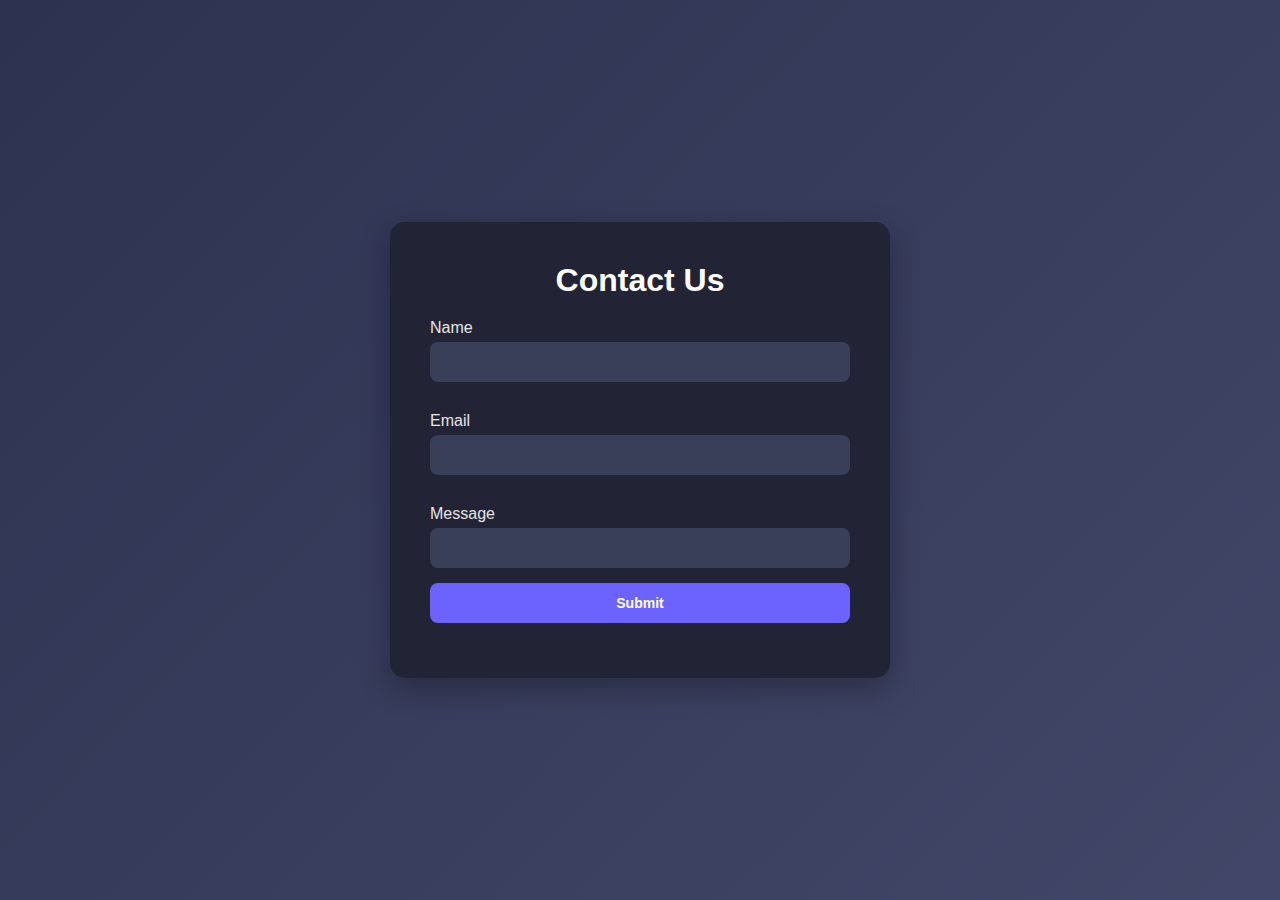
<file: Project 1- Simple Contact Form/index.html>
<!DOCTYPE html>
<html lang="en">
<head>
    <meta charset="UTF-8">
    <meta name="viewport" content="width=device-width, initial-scale=1.0">
    <title>Simple Contact Form</title>
    <link rel="stylesheet" href="style.css">
</head>
<body>
    <container class="container">
        <h1>Contact Us</h1>
    <form>
        <label for="name">Name</label>
        <input type="text" name="name" id="name" required>
        <br>
        <label for="email">Email</label>
        <input type="email" name="email" id="email" required>
        <br>
        <label for="message">Message</label>
        <input type="textarea" name="message" id="message" required>
        <br>
        <input type="submit" value="Submit">
    </form>
    </container>
    
</body>
</html>
</file>
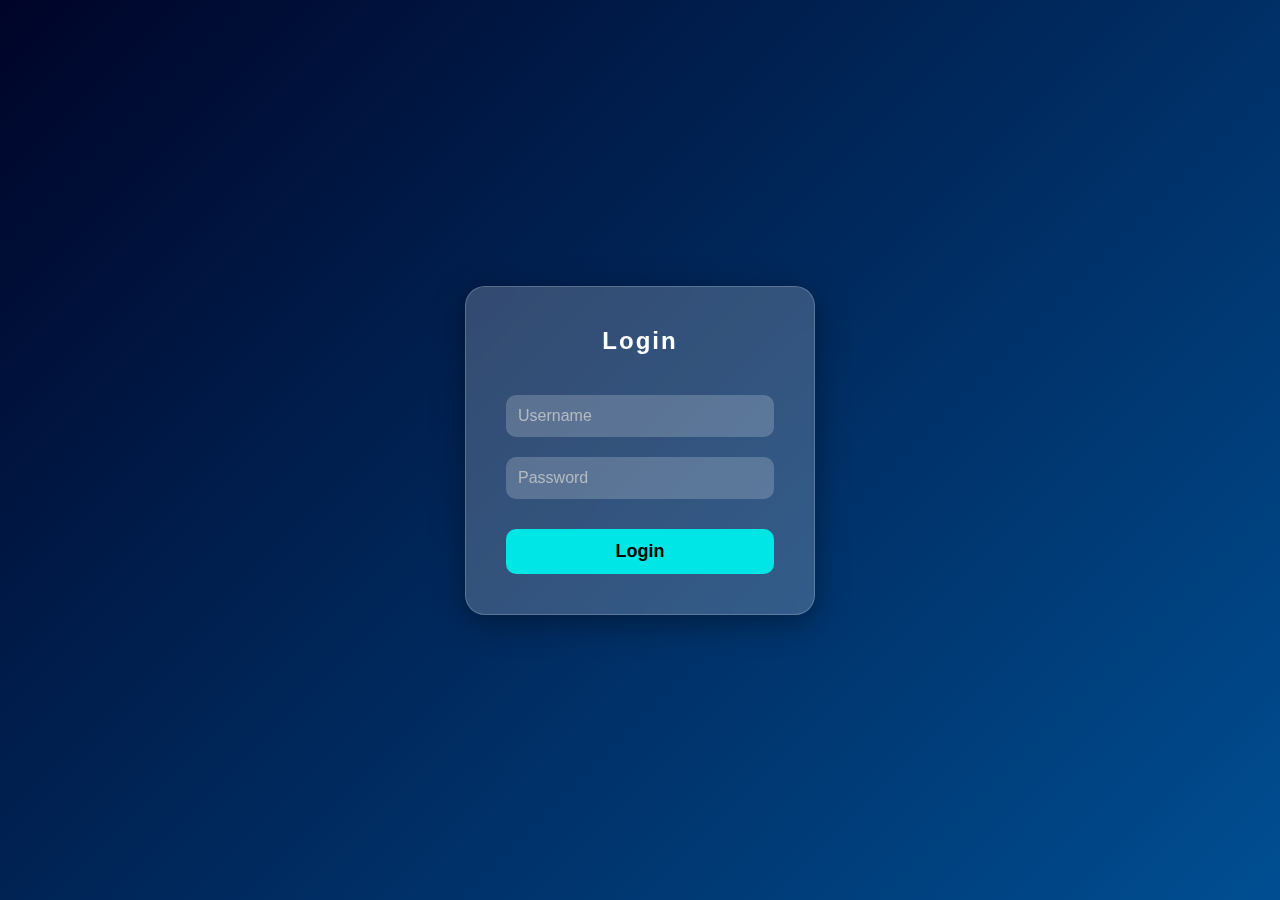
<file: Project 2 - Simple Login Form/index.html>
<!DOCTYPE html>
<html lang="en">
<head>
    <meta charset="UTF-8">
    <meta name="viewport" content="width=device-width, initial-scale=1.0">
    <title>Simple Login Form</title>
    <link rel="stylesheet" href="style.css">
</head>
<body>
    <div class="login-container">
        <h2>Login</h2>
        <form action="/login" method="post">
          <input type="text" name="username" placeholder="Username" required>
          <input type="password" name="password" placeholder="Password" required>
          <button type="submit">Login</button>
        </form>
      </div>
</body>
</html>
</file>
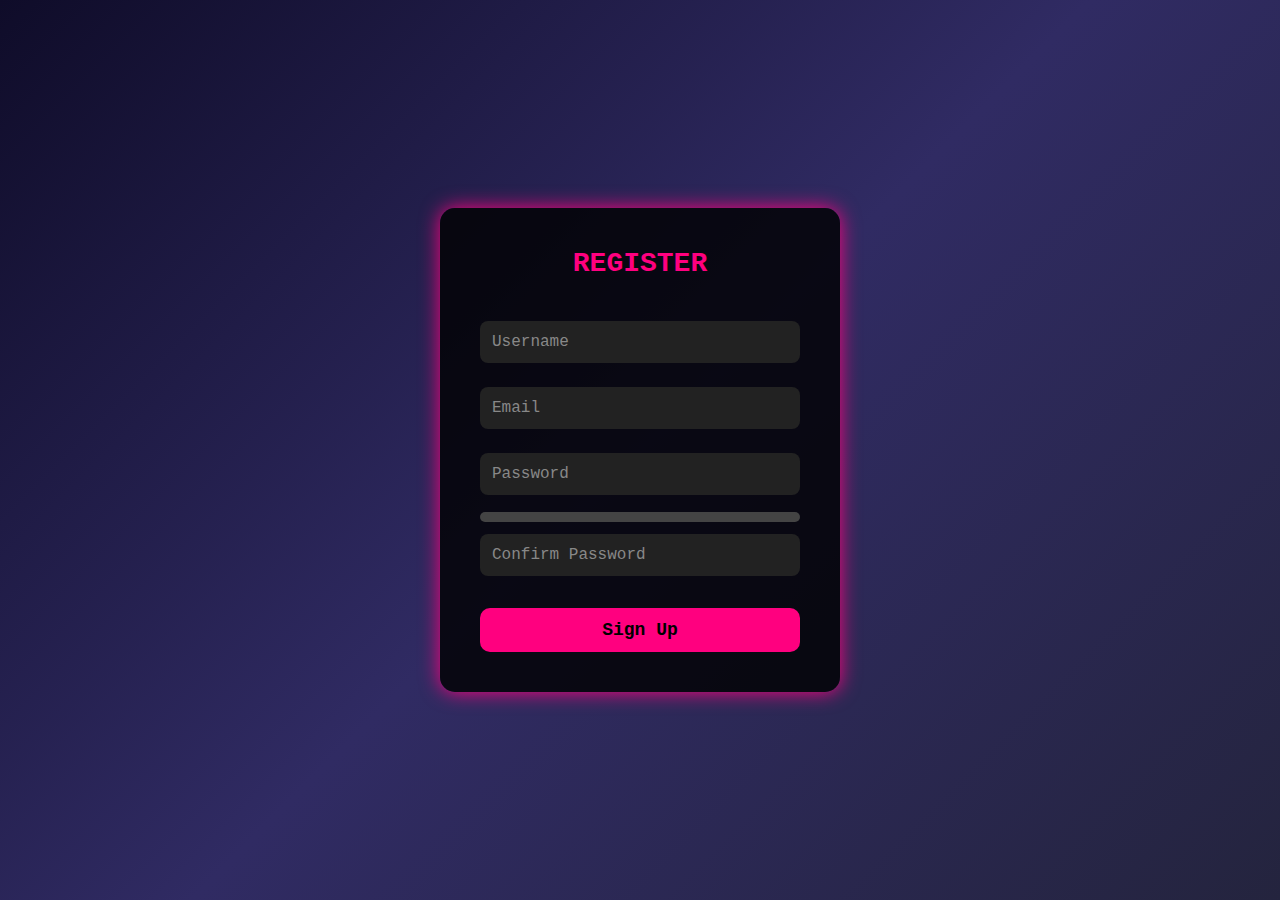
<file: Project 3- Simple Registration Form/index.html>
<!DOCTYPE html>
<html lang="en">
<head>
  <meta charset="UTF-8">
  <meta name="viewport" content="width=device-width, initial-scale=1.0">
  <title>Registration Form</title>
    <link rel="stylesheet" href="style.css">
</head>
<body>

  <div class="register-container">
    <h2>Register</h2>
    <form>
      <input type="text" placeholder="Username" required>
      <input type="email" placeholder="Email" required>
      <input type="password" id="password" placeholder="Password" required>
      <div id="strength-bar"><div></div></div>
      <input type="password" placeholder="Confirm Password" required>
      <button type="submit">Sign Up</button>
    </form>
  </div>
<script src="script.js"></script>
</body>
</html>
</file>
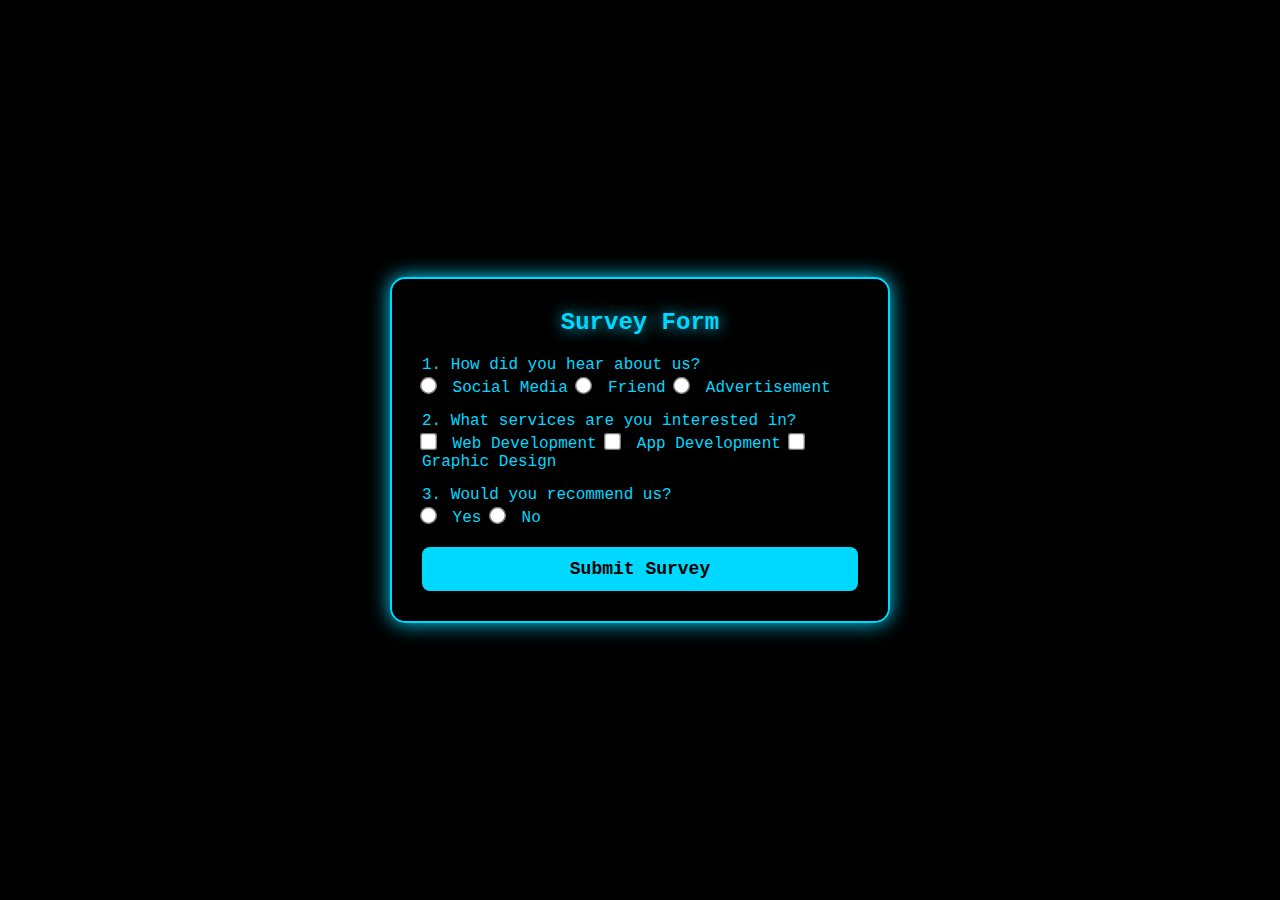
<file: Project 4- Survey Form/index.html>
<!DOCTYPE html>
<html lang="en">
<head>
    <meta charset="UTF-8">
    <meta name="viewport" content="width=device-width, initial-scale=1.0">
    <title>Survey Form</title>
    <link rel="stylesheet" href="style.css">
</head>
<body>
    <div class="survey-container">
        <h2>Survey Form</h2>
        <form>
          <!-- Question 1 -->
          <label>1. How did you hear about us?</label>
          <input type="radio" name="source" value="social"> Social Media
          <input type="radio" name="source" value="friend"> Friend
          <input type="radio" name="source" value="advert"> Advertisement
    
          <!-- Question 2 -->
          <label>2. What services are you interested in?</label>
          <input type="checkbox" name="service" value="web"> Web Development
          <input type="checkbox" name="service" value="app"> App Development
          <input type="checkbox" name="service" value="design"> Graphic Design
    
          <!-- Question 3 -->
          <label>3. Would you recommend us?</label>
          <input type="radio" name="recommend" value="yes"> Yes
          <input type="radio" name="recommend" value="no"> No
    
          <input type="submit" value="Submit Survey">
        </form>
      </div>
</body>
</html>
</file>
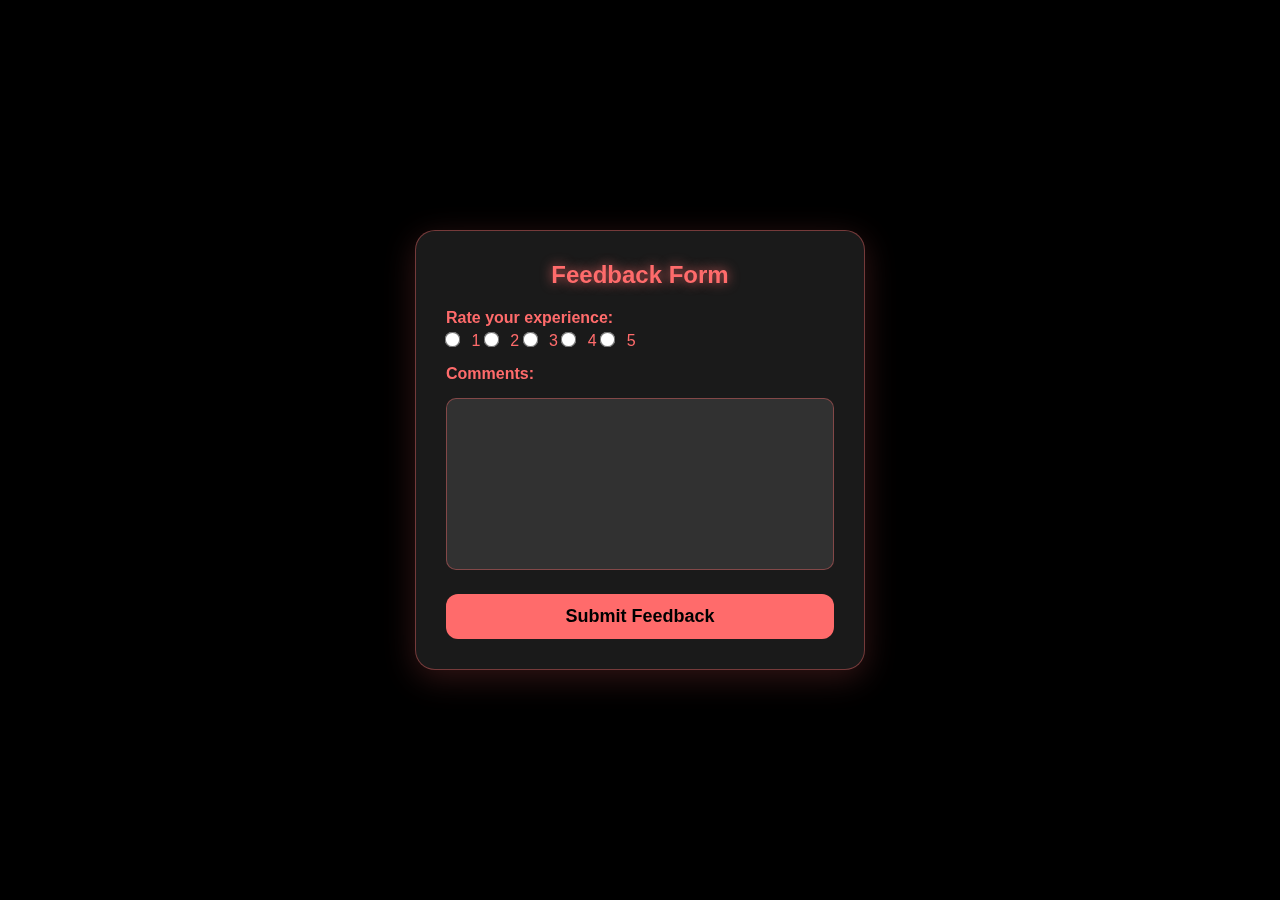
<file: Project 5- FeedBack Form/index.html>
<!DOCTYPE html>
<html lang="en">
<head>
    <meta charset="UTF-8">
    <meta name="viewport" content="width=device-width, initial-scale=1.0">
    <title>FeedBack Form</title>
    <link rel="stylesheet" href="style.css">
</head>
<body>
    <div class="feedback-container">
        <h2>Feedback Form</h2>
        <form>
            <!-- Rating -->
            <label>Rate your experience:</label>
            <input type="radio" name="rating" value="1"> 1
            <input type="radio" name="rating" value="2"> 2
            <input type="radio" name="rating" value="3"> 3
            <input type="radio" name="rating" value="4"> 4
            <input type="radio" name="rating" value="5"> 5

            <!-- Comments -->
            <label>Comments:</label>
            <textarea name="comments" id="comments" cols="30" rows="10"></textarea>

            <!-- Submit Button -->
             <input type="submit" value="Submit Feedback">

        </form>
    </div>
    
</body>
</html>
</file>
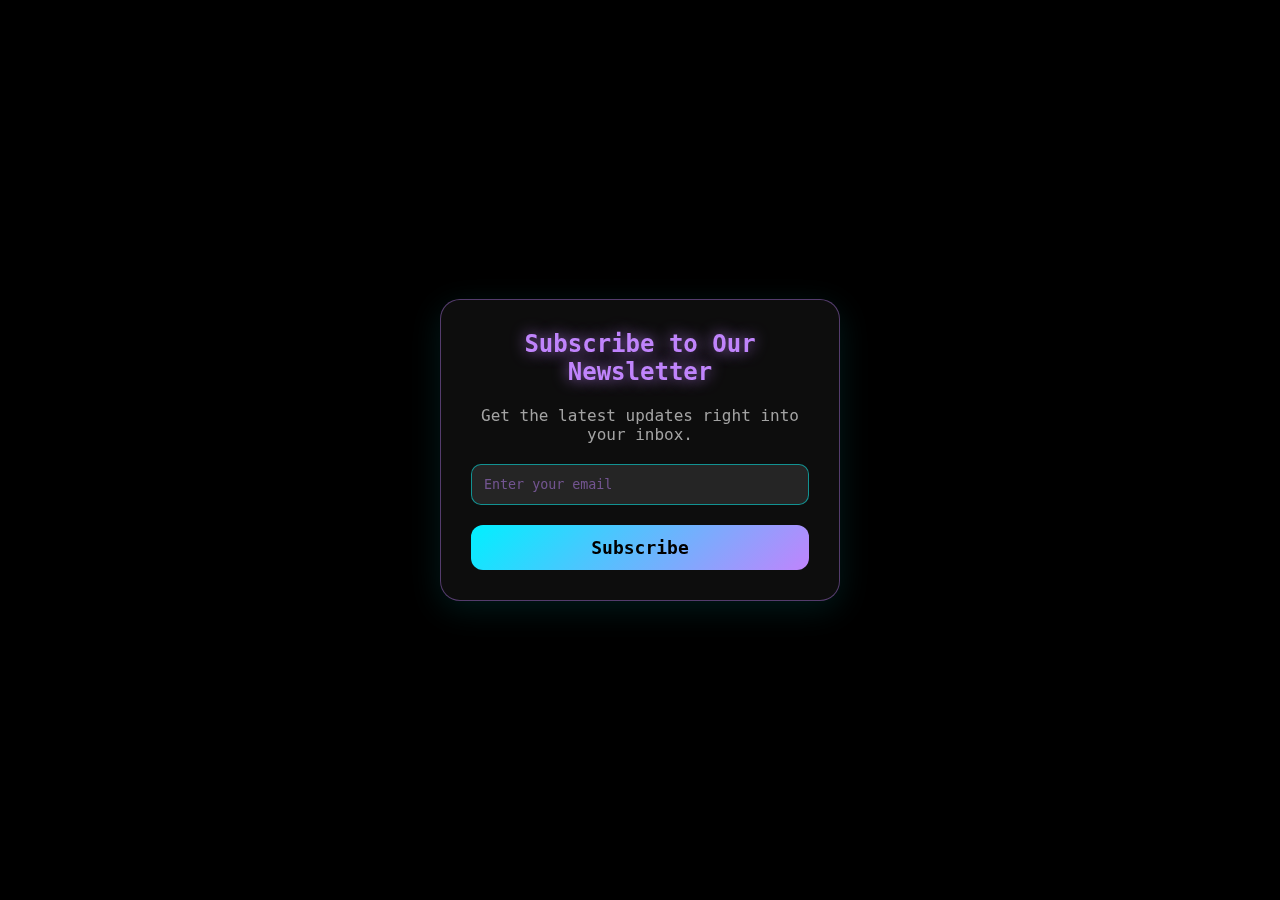
<file: Project 6- NewsLetter Subscription/index.html>
<!DOCTYPE html>
<html lang="en">
<head>
    <meta charset="UTF-8">
    <meta name="viewport" content="width=device-width, initial-scale=1.0">
    <title>NewsLetter Subscription</title>
    <link rel="stylesheet" href="style.css">
</head>
<body>
    <div class="newsletter-container">
        <h2>Subscribe to Our Newsletter</h2>
        <p>Get the latest updates right into your inbox.</p>
        <form>
          <input type="email" placeholder="Enter your email" required>
          <input type="submit" value="Subscribe">
        </form>
      </div>
</body>
</html>
</file>
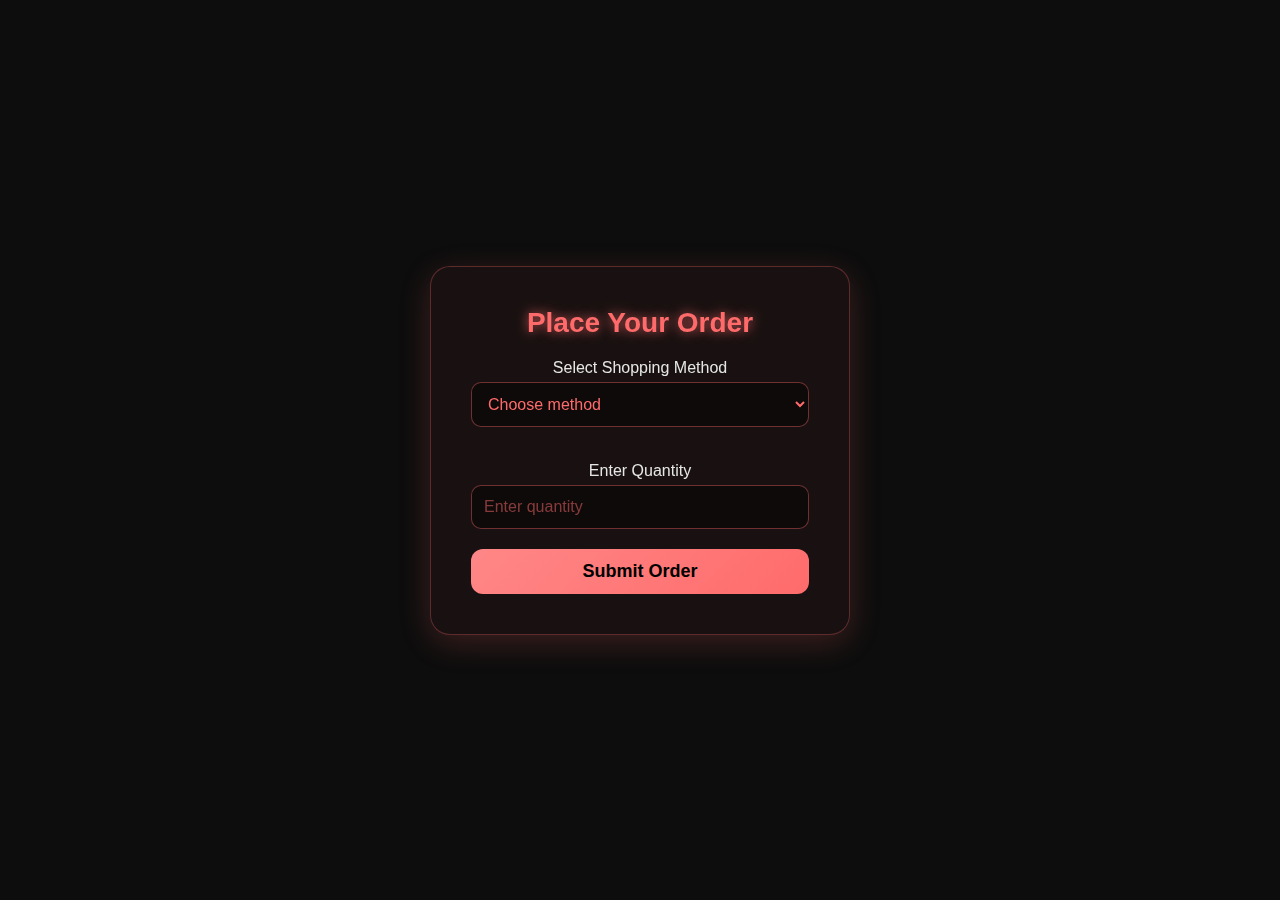
<file: Project 7- Order Form/index.html>
<!DOCTYPE html>
<html lang="en">
<head>
    <meta charset="UTF-8">
    <meta name="viewport" content="width=device-width, initial-scale=1.0">
    <title>Order Form</title>
    <link rel="stylesheet" href="style.css">
</head>
<body>
    <div class="order-container">
        <h2>Place Your Order</h2>
        <form>
          <label for="method">Select Shopping Method</label>
          <select id="method" required>
            <option value="" disabled selected>Choose method</option>
            <option>Home Delivery</option>
            <option>Store Pickup</option>
            <option>Curbside Pickup</option>
          </select>
    
          <label for="quantity">Enter Quantity</label>
          <input type="number" id="quantity" min="1" placeholder="Enter quantity" required>
    
          <button type="submit">Submit Order</button>
        </form>
      </div>
    
</body>
</html>
</file>
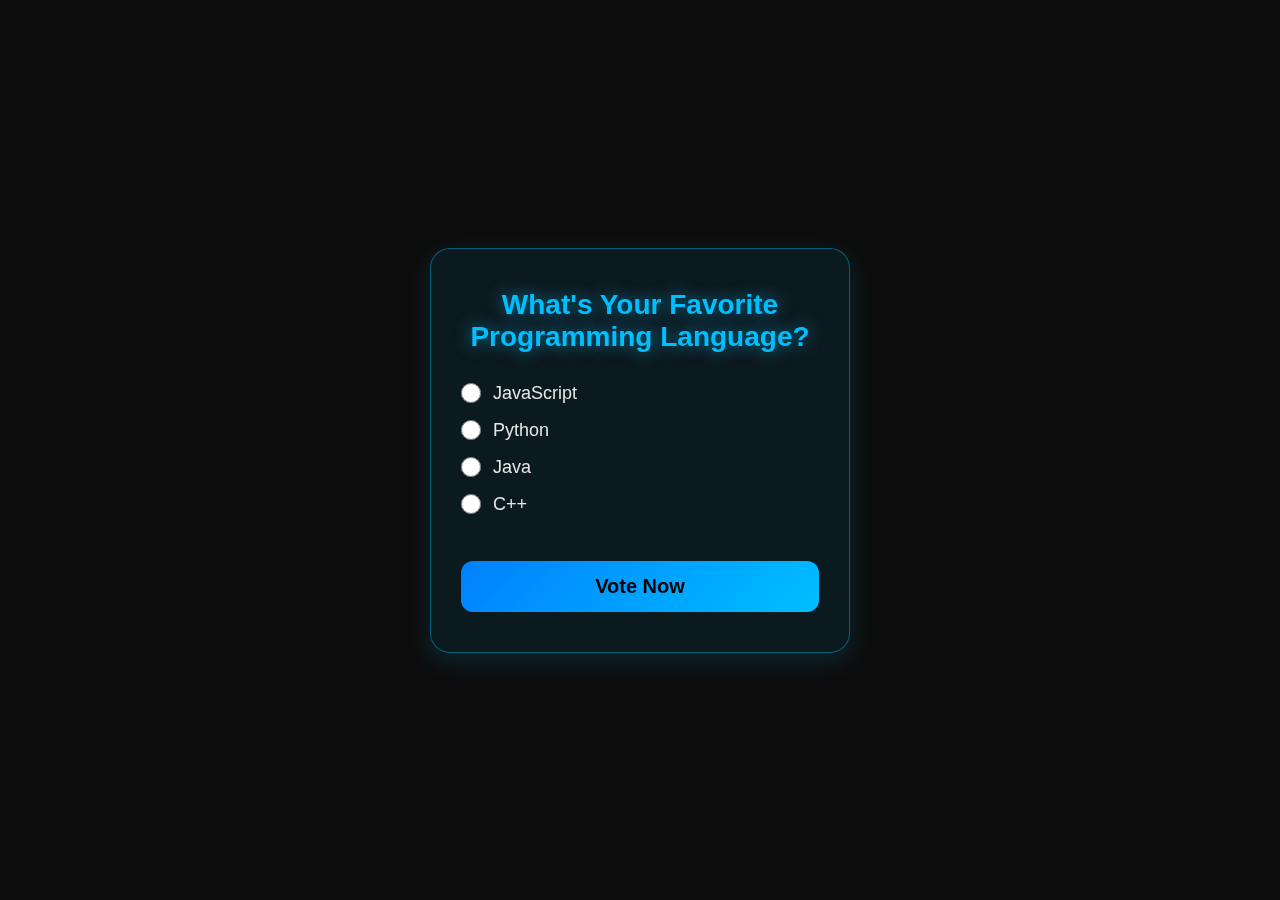
<file: Project 8- Poll Form/index.html>
<!DOCTYPE html>
<html lang="en">
<head>
    <meta charset="UTF-8">
    <meta name="viewport" content="width=device-width, initial-scale=1.0">
    <title>Poll Form</title>
    <link rel="stylesheet" href="style.css">
</head>
<body>
    <div class="poll-container">
        <h2>What's Your Favorite Programming Language?</h2>
        <form>
          <label><input type="radio" name="language" value="JavaScript"> JavaScript</label>
          <label><input type="radio" name="language" value="Python"> Python</label>
          <label><input type="radio" name="language" value="Java"> Java</label>
          <label><input type="radio" name="language" value="C++"> C++</label>
    
          <button type="submit">Vote Now</button>
        </form>
      </div>
</body>
</html>
</file>
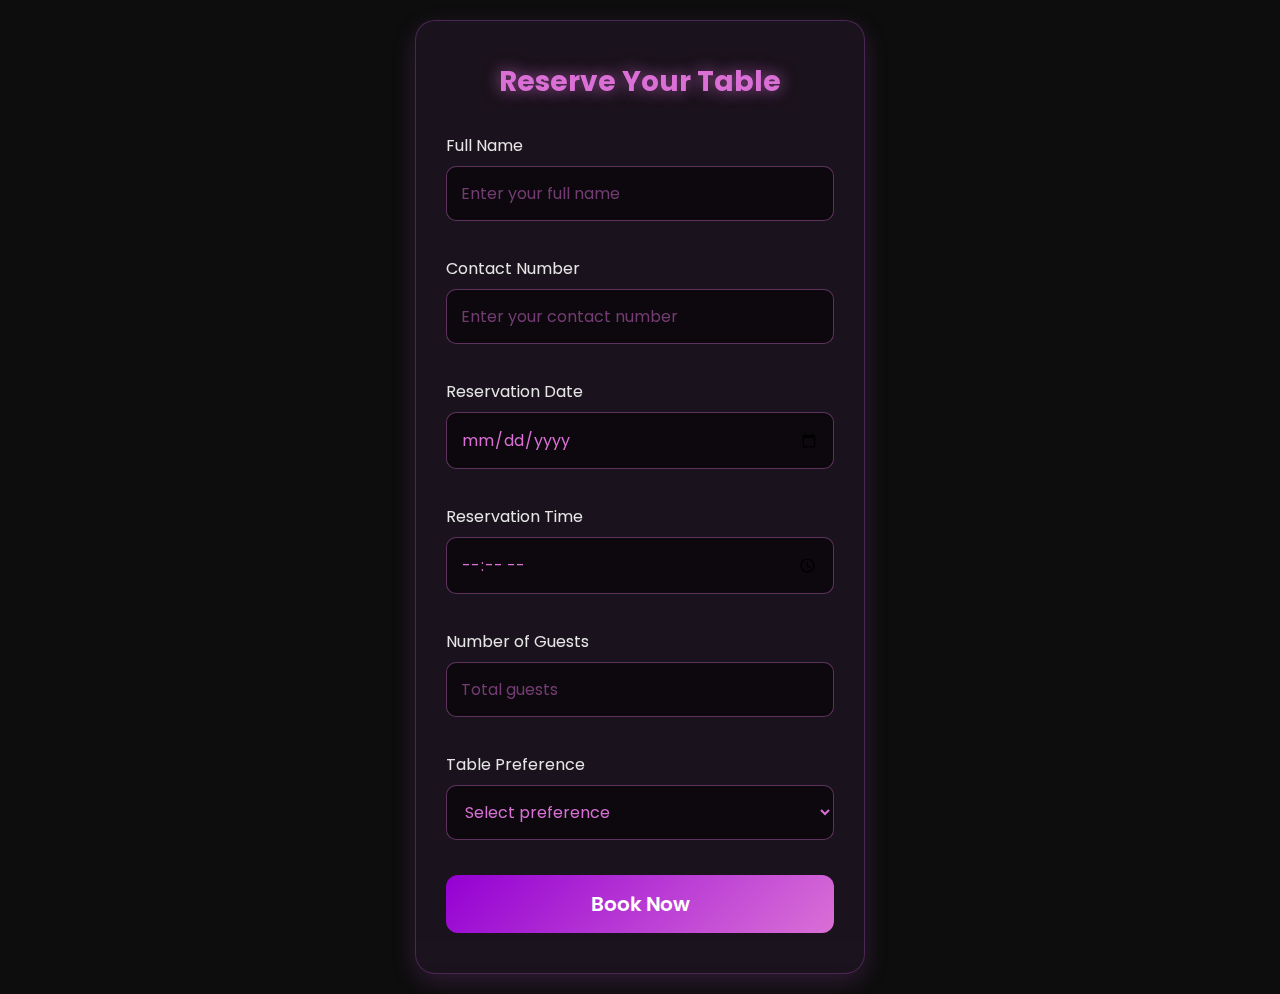
<file: Project 9- Restaurant Booking Form/index.html>
<!DOCTYPE html>
<html lang="en">
<head>
  <meta charset="UTF-8">
  <meta name="viewport" content="width=device-width, initial-scale=1.0">
  <title>Restaurant Table Booking</title>
  <link href="https://fonts.googleapis.com/css2?family=Poppins:wght@400;600&display=swap" rel="stylesheet">
  <link rel="stylesheet" href="style.css"> <!-- Link your CSS file here -->
</head>
<body>

  <div class="booking-container">
    <h2>Reserve Your Table</h2>

    <form action="#">
      <!-- Name -->
      <label for="name">Full Name</label>
      <input type="text" id="name" placeholder="Enter your full name" required>

      <!-- Contact -->
      <label for="contact">Contact Number</label>
      <input type="tel" id="contact" placeholder="Enter your contact number" required>

      <!-- Date -->
      <label for="date">Reservation Date</label>
      <input type="date" id="date" required>

      <!-- Time -->
      <label for="time">Reservation Time</label>
      <input type="time" id="time" required>

      <!-- Guests -->
      <label for="guests">Number of Guests</label>
      <input type="number" id="guests" placeholder="Total guests" min="1" required>

      <!-- Table Preference -->
      <label for="preference">Table Preference</label>
      <select id="preference" required>
        <option value="" disabled selected>Select preference</option>
        <option>Indoor</option>
        <option>Outdoor</option>
        <option>Window Side</option>
        <option>Private Cabin</option>
      </select>

      <!-- Submit Button -->
      <button type="submit">Book Now</button>
    </form>
  </div>

</body>
</html>
</file>
<file: Project 1- Simple Contact Form/style.css>
*{
    margin: 0;
    padding: 0;
    box-sizing: border-box;
    font-family: 'Poppins', sans-serif;
}
body {
    background: linear-gradient(135deg, #2D3250, #424769);
    color: #E5E5E5;
    display: flex;
    justify-content: center;
    align-items: center;
    height: 100vh;
}
.container {
    background: #222436;
    padding: 40px;
    border-radius: 15px;
    box-shadow: 0 10px 30px rgba(0, 0, 0, 0.3);
    width: 100%;
    max-width: 500px;
    
}
h1 {
    margin-bottom: 20px;
    font-weight: 700;
    color: #FFFFFF;
    text-align: center;
}
form label {
    display: block;
    margin: 15px 0 5px;
    font-weight: 500;
}

form input,
form textarea {
    width: 100%;
    padding: 12px;
    border: none;
    border-radius: 8px;
    margin-bottom: 15px;
    background-color: #393E59;
    color: #E5E5E5;
    font-size: 14px;
    transition: all 0.3s ease;
}

form input:focus,
form textarea:focus {
    outline: none;
    background-color: #4B527E;
}

form textarea {
    resize: vertical;
    height: 120px;
}

input[type="submit"]{
    background-color: #6C63FF;
    color: white;
    font-weight: 600;
    padding: 12px 20px;
    border: none;
    border-radius: 8px;
    cursor: pointer;
    transition: background-color 0.3s ease;
}

input[type="submit"]:hover {
    background-color: #5753C9;
}
</file>
<file: Project 2 - Simple Login Form/style.css>
* {
    margin: 0;
    padding: 0;
    box-sizing: border-box;
    font-family: 'Poppins', sans-serif;
  }
  body{
    height: 100vh;
    display: flex;
    justify-content: center;
    align-items: center;
    background: linear-gradient(135deg, #000428, #004e92)
  }
  .login-container{
    width: 350px;
    padding: 40px;
    border-radius: 20px;
    backdrop-filter: blur(10px);
    background: rgba(255, 255, 255, 0.2);
    border: 1px solid rgba(255, 255, 255, 0.2);
    box-shadow: 0 8px 32px rgba(0, 0, 0, 0.37);
  }
  h2 {
    text-align: center;
    color: #fff;
    margin-bottom: 30px;
    letter-spacing: 2px;
  }
  input {
    width: 100%;
    padding: 12px;
    margin: 10px 0;
    border-radius: 10px;
    border: none;
    background: rgba(255, 255, 255, 0.2);
    color: #fff;
    font-size: 16px;
    transition: all 0.3s ease;
  }
  input:focus {
    outline: none;
    background: rgba(255, 255, 255, 0.3);
    box-shadow: 0 0 10px #00e6e6;
  }
  input::placeholder{
    color: #ccc;
    opacity: 0.8;
  }
  
  button {
    width: 100%;
    padding: 12px;
    margin-top: 20px;
    border: none;
    border-radius: 10px;
    background: #00e6e6;
    color: #000;
    font-size: 18px;
    font-weight: bold;
    cursor: pointer;
    transition: 0.3s
  }
  button:hover{
    background: #00b3b3;
  }
</file>
<file: Project 3- Simple Registration Form/style.css>
* {
    margin: 0;
    padding: 0;
    box-sizing: border-box;
    font-family: 'Courier New', monospace;
  }

  body {
    background: linear-gradient(135deg, #0f0c29, #302b63, #24243e);
    height: 100vh;
    display: flex;
    justify-content: center;
    align-items: center;
    color: #fff;
  }

  .register-container {
    width: 400px;
    padding: 40px;
    border-radius: 15px;
    background: rgba(0, 0, 0, 0.8);
    box-shadow: 0 0 20px #ff007f;
  }

  h2 {
    text-align: center;
    margin-bottom: 30px;
    font-size: 28px;
    text-transform: uppercase;
    color: #ff007f;
  }

  input {
    width: 100%;
    padding: 12px;
    margin: 12px 0;
    border: none;
    border-radius: 8px;
    background: #222;
    color: #fff;
    font-size: 16px;
  }

  input::placeholder {
    color: #888;
  }

  #strength-bar {
    height: 10px;
    width: 100%;
    border-radius: 5px;
    margin-top: 5px;
    background: #444;
    overflow: hidden;
  }

  #strength-bar div {
    height: 100%;
    width: 0%;
    background: red;
    transition: width 0.3s;
  }

  button {
    width: 100%;
    padding: 12px;
    margin-top: 20px;
    border: none;
    border-radius: 10px;
    background: #ff007f;
    color: #000;
    font-size: 18px;
    font-weight: bold;
    cursor: pointer;
  }

  button:hover {
    background: #ff4da6;
  }
</file>
<file: Project 4- Survey Form/style.css>
* {
    margin: 0;
    padding: 0;
    box-sizing: border-box;
    font-family: 'Courier New', monospace;
  }

  body {
    background-color: #000;
    color: #00d9ff;
    display: flex;
    justify-content: center;
    align-items: center;
    height: 100vh;
  }

  .survey-container {
    width: 500px;
    padding: 30px;
    background: rgba(0, 0, 0, 0.9);
    border: 2px solid #00d9ff;
    border-radius: 15px;
    box-shadow: 0 0 20px #00d9ff;
  }

  h2 {
    text-align: center;
    margin-bottom: 20px;
    text-shadow: 0 0 15px #00d9ff;
  }

  label {
    display: block;
    margin: 15px 0 5px;
  }

  input[type="radio"],
  input[type="checkbox"] {
    margin-right: 8px;
    transform: scale(1.3);
    accent-color: #00d9ff;
  }

  input[type="submit"] {
    width: 100%;
    padding: 12px;
    margin-top: 20px;
    border: none;
    border-radius: 8px;
    background: #00d9ff;
    color: #000;
    font-weight: bold;
    font-size: 18px;
    cursor: pointer;
    transition: 0.3s;
  }

  input[type="submit"]:hover {
    background: #33f0ff;
    box-shadow: 0 0 15px #33f0ff;
  }
</file>
<file: Project 5- FeedBack Form/style.css>
* {
    margin: 0;
    padding: 0;
    box-sizing: border-box;
    font-family: 'Poppins', sans-serif;
  }

  body {
    background: #000;
    color: #ff6b6b;
    display: flex;
    justify-content: center;
    align-items: center;
    height: 100vh;
  }

  .feedback-container {
    width: 450px;
    padding: 30px;
    background: rgba(255, 255, 255, 0.1);
    border-radius: 20px;
    border: 1px solid rgba(255, 107, 107, 0.4);
    backdrop-filter: blur(10px);
    box-shadow: 0 8px 32px rgba(255, 107, 107, 0.2);
  }

  h2 {
    text-align: center;
    margin-bottom: 20px;
    color: #ff6b6b;
    text-shadow: 0 0 12px rgba(255, 107, 107, 0.8);
  }

  label {
    display: block;
    margin: 15px 0 5px;
    font-weight: bold;
  }

  input[type="radio"] {
    margin-right: 8px;
    transform: scale(1.2);
    accent-color: #ff6b6b;
  }

  textarea {
    width: 100%;
    padding: 10px;
    margin-top: 10px;
    border-radius: 10px;
    border: 1px solid rgba(255, 107, 107, 0.4);
    background: rgba(255, 255, 255, 0.1);
    color: #ff6b6b;
    resize: none;
  }

  textarea::placeholder {
    color: rgba(255, 107, 107, 0.5);
  }

  input[type="submit"] {
    width: 100%;
    padding: 12px;
    margin-top: 20px;
    border: none;
    border-radius: 12px;
    background: #ff6b6b;
    color: #000;
    font-weight: bold;
    font-size: 18px;
    cursor: pointer;
    transition: 0.3s;
  }

  input[type="submit"]:hover {
    background: #ff8787;
    box-shadow: 0 0 20px #ff8787;
  }
</file>
<file: Project 6- NewsLetter Subscription/style.css>
* {
    margin: 0;
    padding: 0;
    box-sizing: border-box;
    font-family: 'Roboto Mono', monospace;
  }

  body {
    background: #000;
    display: flex;
    justify-content: center;
    align-items: center;
    height: 100vh;
    color: #c084fc;
  }

  .newsletter-container {
    padding: 30px;
    width: 400px;
    background: rgba(255, 255, 255, 0.05);
    border-radius: 20px;
    border: 1px solid rgba(192, 132, 252, 0.4);
    backdrop-filter: blur(12px);
    box-shadow: 0 8px 32px rgba(0, 255, 255, 0.1);
    text-align: center;
  }

  h2 {
    margin-bottom: 20px;
    color: #c084fc;
    text-shadow: 0 0 15px rgba(192, 132, 252, 0.8);
  }

  p {
    margin-bottom: 20px;
    color: #a3a3a3;
  }

  input[type="email"] {
    width: 100%;
    padding: 12px;
    border-radius: 10px;
    border: 1px solid rgba(0, 255, 255, 0.5);
    background: rgba(255, 255, 255, 0.1);
    color: #c084fc;
    margin-bottom: 20px;
  }

  input[type="email"]::placeholder {
    color: rgba(192, 132, 252, 0.5);
  }

  input[type="submit"] {
    width: 100%;
    padding: 12px;
    border: none;
    border-radius: 12px;
    background: linear-gradient(135deg, #00f0ff, #c084fc);
    color: #000;
    font-weight: bold;
    font-size: 18px;
    cursor: pointer;
    transition: all 0.3s ease;
  }

  input[type="submit"]:hover {
    box-shadow: 0 0 20px #00f0ff, 0 0 40px #c084fc;
    transform: scale(1.05);
  }
</file>
<file: Project 7- Order Form/style.css>
* {
    margin: 0;
    padding: 0;
    box-sizing: border-box;
    font-family: 'Poppins', sans-serif;
  }
  
  body {
    background-color: #0d0d0d; /* Black background */
    display: flex;
    justify-content: center;
    align-items: center;
    height: 100vh;
    color: #ff6b6b; /* Light red text */
  }
  
  .order-container {
    padding: 40px;
    width: 420px;
    background: rgba(255, 107, 107, 0.05); /* Light red tint */
    border-radius: 20px;
    border: 1px solid rgba(255, 107, 107, 0.3);
    backdrop-filter: blur(10px);
    box-shadow: 0 8px 32px rgba(255, 107, 107, 0.2);
    text-align: center;
  }
  
  h2 {
    margin-bottom: 20px;
    font-size: 28px;
    color: #ff6b6b;
    text-shadow: 0 0 12px rgba(255, 107, 107, 0.8);
  }
  
  label {
    display: block;
    margin: 15px 0 5px;
    color: #e6e6e6;
  }
  
  select, input[type="number"] {
    width: 100%;
    padding: 12px;
    margin-bottom: 20px;
    border-radius: 10px;
    border: 1px solid rgba(255, 107, 107, 0.4);
    background: rgba(0, 0, 0, 0.4);
    color: #ff6b6b;
    outline: none;
    font-size: 16px;
    transition: 0.3s;
  }
  
  select:hover, input[type="number"]:hover {
    border-color: #ff6b6b;
    box-shadow: 0 0 12px rgba(255, 107, 107, 0.5);
  }
  
  input::placeholder {
    color: rgba(255, 107, 107, 0.5);
  }
  
  button {
    width: 100%;
    padding: 12px;
    background: linear-gradient(135deg, #ff8787, #ff6b6b);
    border: none;
    border-radius: 12px;
    color: #000;
    font-weight: bold;
    font-size: 18px;
    cursor: pointer;
    transition: all 0.3s ease;
  }
  
  button:hover {
    box-shadow: 0 0 20px #ff6b6b, 0 0 40px #ff8787;
    transform: scale(1.05);
  }
</file>
<file: Project 8- Poll Form/style.css>
/* Reset and Base */
* {
    margin: 0;
    padding: 0;
    box-sizing: border-box;
    font-family: 'Poppins', sans-serif;
  }
  
  body {
    background-color: #0d0d0d;
    color: #e6e6e6;
    display: flex;
    justify-content: center;
    align-items: center;
    min-height: 100vh;
    padding: 20px;
  }
  
  /* Container Styling */
  .poll-container {
    width: 100%;
    max-width: 420px;
    padding: 40px 30px;
    background: rgba(0, 191, 255, 0.08);
    border: 1px solid rgba(0, 191, 255, 0.4);
    border-radius: 20px;
    backdrop-filter: blur(15px);
    box-shadow: 0 8px 24px rgba(0, 191, 255, 0.15);
    text-align: center;
  }
  
  /* Heading */
  h2 {
    font-size: 28px;
    margin-bottom: 30px;
    color: #00bfff;
    text-shadow: 0 0 16px rgba(0, 191, 255, 0.6);
  }
  
  /* Radio Options */
  label {
    display: flex;
    align-items: center;
    gap: 12px;
    margin: 16px 0;
    font-size: 18px;
    cursor: pointer;
    transition: color 0.3s ease;
  }
  
  input[type="radio"] {
    accent-color: #00bfff;
    width: 20px;
    height: 20px;
    cursor: pointer;
    transition: transform 0.3s ease;
  }
  
  input[type="radio"]:hover {
    transform: scale(1.1);
  }
  
  label:hover {
    color: #00bfff;
  }
  
  /* Button */
  button {
    margin-top: 30px;
    width: 100%;
    padding: 14px;
    background: linear-gradient(135deg, #0080ff, #00bfff);
    border: none;
    border-radius: 12px;
    color: #000;
    font-size: 20px;
    font-weight: 600;
    cursor: pointer;
    transition: all 0.3s ease;
  }
  
  button:hover {
    box-shadow: 0 0 25px #00bfff, 0 0 50px #0080ff;
    transform: scale(1.05);
  }
</file>
<file: Project 9- Restaurant Booking Form/style.css>
/* Reset and Base */
* {
    margin: 0;
    padding: 0;
    box-sizing: border-box;
    font-family: 'Poppins', sans-serif;
  }
  
  body {
    background-color: #0d0d0d;
    color: #f5f5f5;
    display: flex;
    justify-content: center;
    align-items: center;
    min-height: 100vh;
    padding: 20px;
  }
  
  /* Container */
  .booking-container {
    width: 100%;
    max-width: 450px;
    padding: 40px 30px;
    background: rgba(186, 85, 211, 0.08);
    border: 1px solid rgba(186, 85, 211, 0.3);
    border-radius: 20px;
    backdrop-filter: blur(15px);
    box-shadow: 0 8px 24px rgba(186, 85, 211, 0.2);
    text-align: center;
  }
  
  /* Heading */
  h2 {
    font-size: 28px;
    margin-bottom: 30px;
    color: #da70d6;
    text-shadow: 0 0 16px rgba(218, 112, 214, 0.7);
  }
  
  /* Labels */
  label {
    display: block;
    text-align: left;
    margin: 20px 0 8px;
    font-size: 16px;
    color: #e6e6e6;
  }
  
  /* Inputs */
  input, select {
    width: 100%;
    padding: 14px;
    margin-bottom: 15px;
    border-radius: 10px;
    border: 1px solid rgba(218, 112, 214, 0.4);
    background: rgba(0, 0, 0, 0.5);
    color: #da70d6;
    font-size: 16px;
    outline: none;
    transition: 0.3s ease;
  }
  
  input::placeholder {
    color: rgba(218, 112, 214, 0.5);
  }
  
  input:hover, select:hover {
    border-color: #da70d6;
    box-shadow: 0 0 12px rgba(218, 112, 214, 0.5);
  }
  
  /* Button */
  button {
    margin-top: 20px;
    width: 100%;
    padding: 14px;
    background: linear-gradient(135deg, #9400d3, #da70d6);
    border: none;
    border-radius: 12px;
    color: #fff;
    font-size: 20px;
    font-weight: 600;
    cursor: pointer;
    transition: all 0.3s ease;
  }
  
  button:hover {
    box-shadow: 0 0 25px #da70d6, 0 0 50px #9400d3;
    transform: scale(1.05);
  }
</file>
